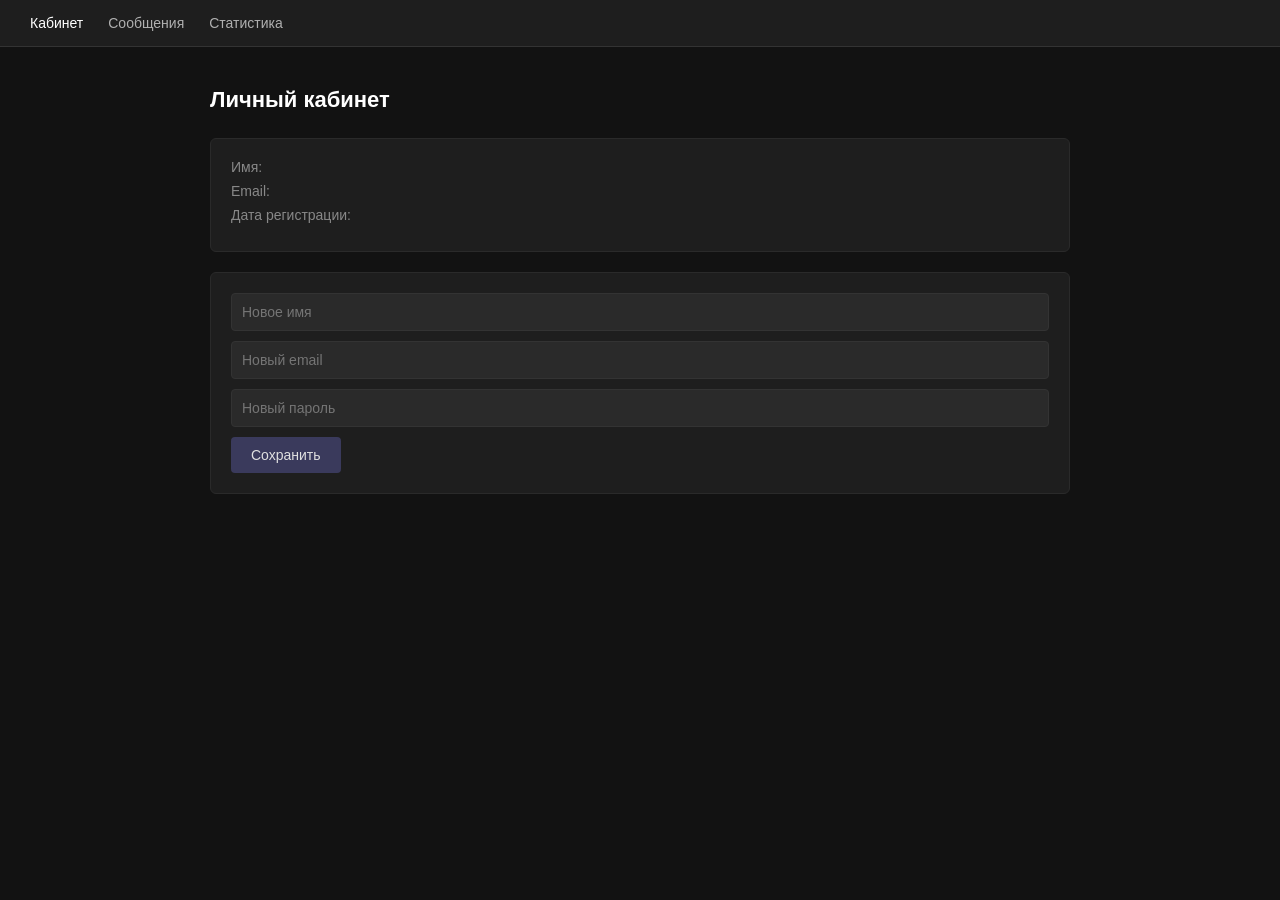
<file: index.html>
<!DOCTYPE html>
<html lang="ru">
<head>
    <meta charset="UTF-8">
    <meta name="viewport" content="width=device-width, initial-scale=1.0">
    <title>Личный кабинет</title>
    <link rel="stylesheet" href="style.css">
</head>
<body>
    <nav>
        <a href="index.html" class="active">Кабинет</a>
        <a href="messages.html">Сообщения</a>
        <a href="stats.html">Статистика</a>
    </nav>
    <div class="container">
        <h1>Личный кабинет</h1>
        <div class="card profile-info">
            <p><span>Имя:</span> <span id="userName"></span></p>
            <p><span>Email:</span> <span id="userEmail"></span></p>
            <p><span>Дата регистрации:</span> <span id="userDate"></span></p>
        </div>
        <div class="card">
            <form action="" method="POST" id="profileForm">
                <input type="text" name="username" placeholder="Новое имя">
                <input type="email" name="email" placeholder="Новый email">
                <input type="password" name="password" placeholder="Новый пароль">
                <button type="submit">Сохранить</button>
            </form>
        </div>
    </div>
    <script></script>
</body>
</html>
</file>
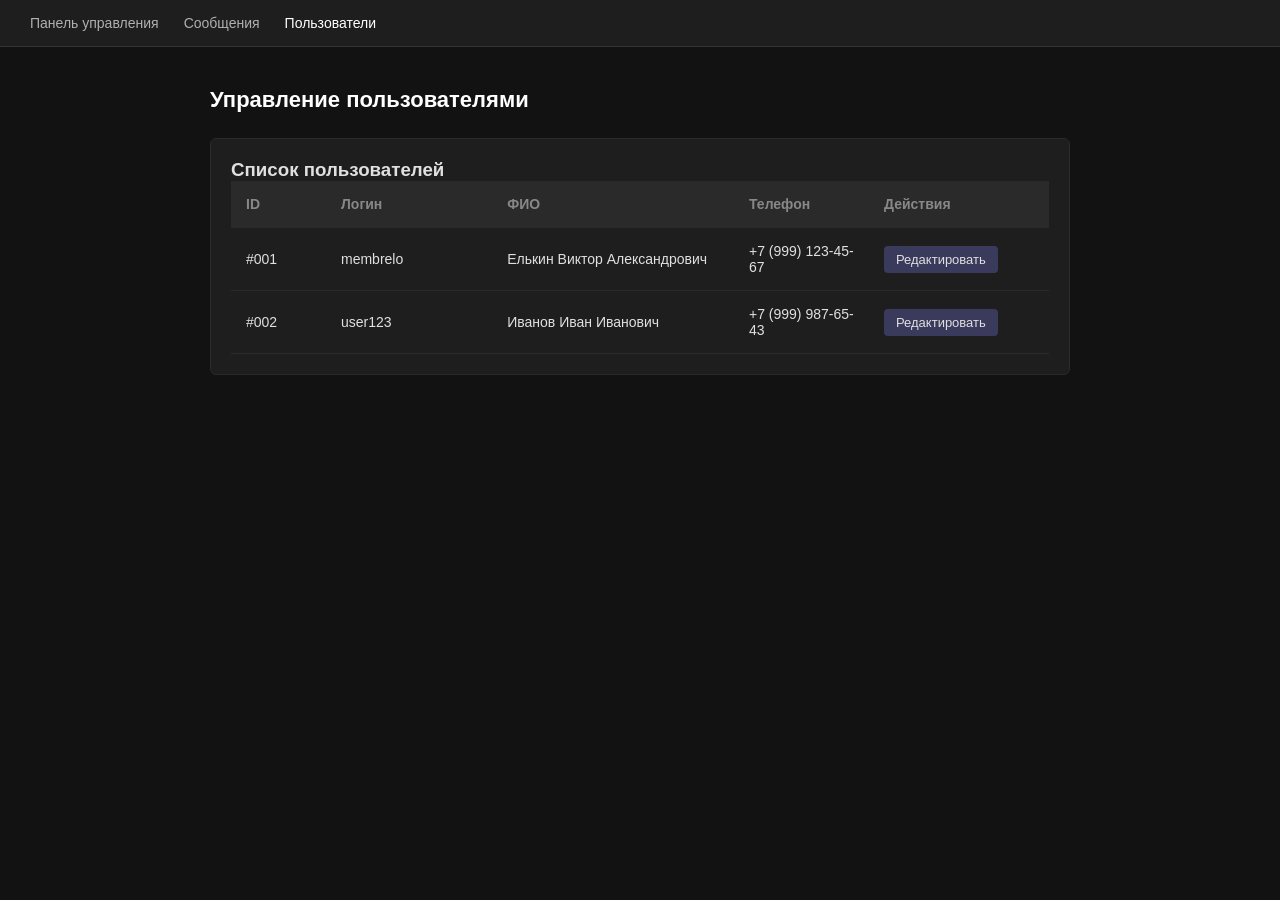
<file: admin-users.html>
<!DOCTYPE html>
<html lang="ru">
<head>
    <meta charset="UTF-8">
    <meta name="viewport" content="width=device-width, initial-scale=1.0">
    <title>Пользователи - Админ</title>
    <link rel="stylesheet" href="style.css">
</head>
<body>
    <nav>
        <a href="admin.html">Панель управления</a>
        <a href="admin-messages.html">Сообщения</a>
        <a href="admin-users.html" class="active">Пользователи</a>
    </nav>
    <div class="container">
        <h1>Управление пользователями</h1>
        
        <div class="card">
            <h3>Список пользователей</h3>
            <div class="users-table">
                <div class="user-row header">
                    <div class="user-cell">ID</div>
                    <div class="user-cell">Логин</div>
                    <div class="user-cell">ФИО</div>
                    <div class="user-cell">Телефон</div>
                    <div class="user-cell">Действия</div>
                </div>
                <div class="user-row">
                    <div class="user-cell">#001</div>
                    <div class="user-cell">membrelo</div>
                    <div class="user-cell">Елькин Виктор Александрович</div>
                    <div class="user-cell">+7 (999) 123-45-67</div>
                    <div class="user-cell">
                        <button class="btn-edit" onclick="location.href='profile.html'">Редактировать</button>
                    </div>
                </div>
                <div class="user-row">
                    <div class="user-cell">#002</div>
                    <div class="user-cell">user123</div>
                    <div class="user-cell">Иванов Иван Иванович</div>
                    <div class="user-cell">+7 (999) 987-65-43</div>
                    <div class="user-cell">
                        <button class="btn-edit" onclick="location.href='profile.html'">Редактировать</button>
                    </div>
                </div>
            </div>
        </div>

        <div class="card" id="editUserCard" style="display: none;">
            <h3>Редактирование пользователя</h3>
            <form action="" method="POST" id="editUserForm">
                <input type="hidden" name="user_id" id="editUserId">
                <input type="text" name="login" id="editLogin" placeholder="Логин">
                <input type="text" name="name" id="editName" placeholder="Имя">
                <input type="text" name="surname" id="editSurname" placeholder="Фамилия">
                <input type="text" name="patronymic" id="editPatronymic" placeholder="Отчество">
                <input type="tel" name="phone" id="editPhone" placeholder="Телефон">
                <input type="password" name="password" id="editPassword" placeholder="Новый пароль">
                <select name="role" id="editRole">
                    <option value="user">Пользователь</option>
                    <option value="admin">Администратор</option>
                </select>
                <button type="submit">Сохранить изменения</button>
            </form>
        </div>
    </div>
    <script></script>
</body>
</html>
</file>
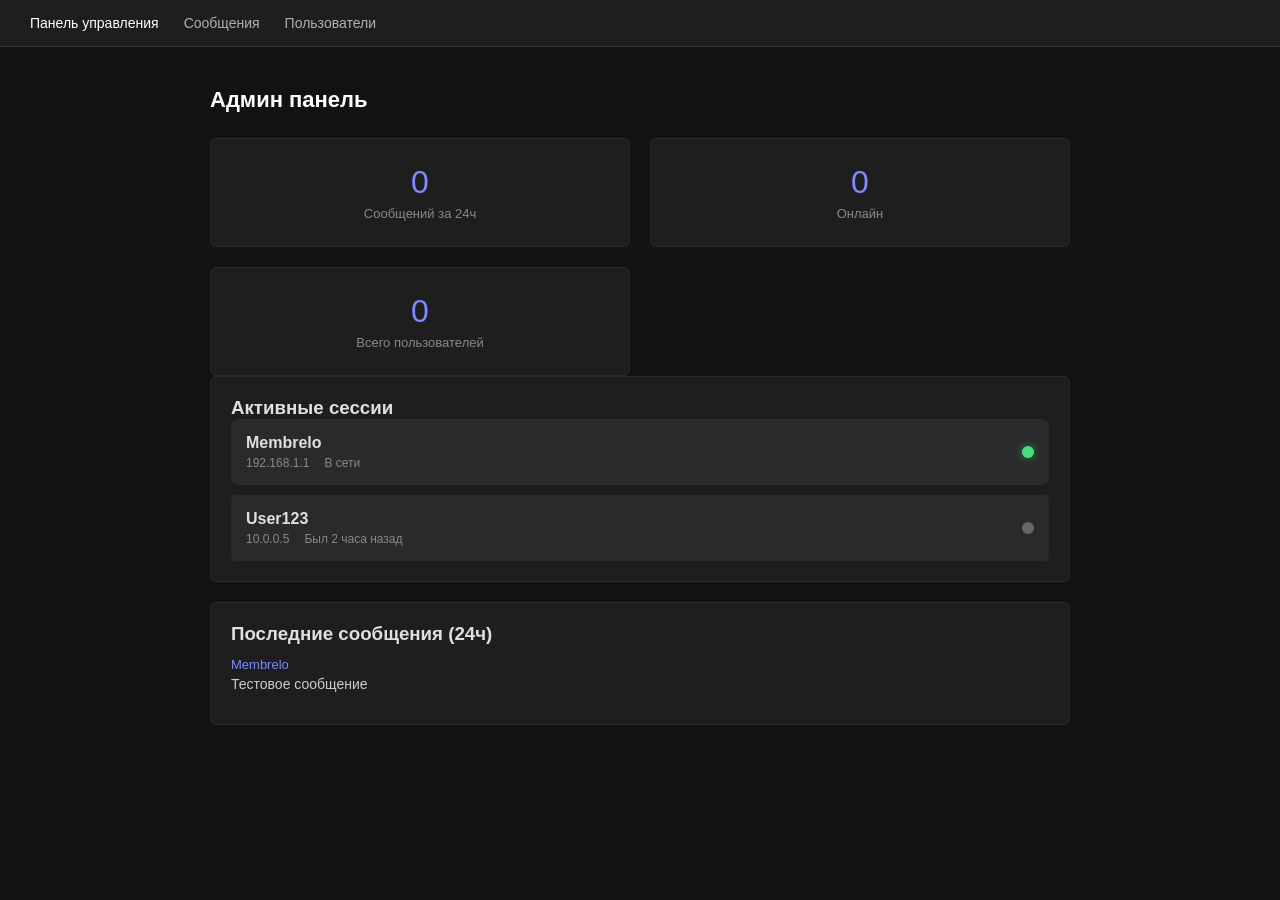
<file: admin.html>
<!DOCTYPE html>
<html lang="ru">
<head>
    <meta charset="UTF-8">
    <meta name="viewport" content="width=device-width, initial-scale=1.0">
    <title>Админ панель</title>
    <link rel="stylesheet" href="style.css">
</head>
<body>
    <nav>
        <a href="admin.html" class="active">Панель управления</a>
        <a href="admin-messages.html">Сообщения</a>
        <a href="admin-users.html">Пользователи</a>
        
    </nav>
    <div class="container">
        <h1>Админ панель</h1>
        
        <div class="stats-grid">
            <div class="stat-card">
                <div class="number" id="messagesCount">0</div>
                <div class="label">Сообщений за 24ч</div>
            </div>
            <div class="stat-card">
                <div class="number" id="onlineUsers">0</div>
                <div class="label">Онлайн</div>
            </div>
            <div class="stat-card">
                <div class="number" id="totalUsers">0</div>
                <div class="label">Всего пользователей</div>
            </div>
        </div>

        <div class="card">
            <h3>Активные сессии</h3>
            <div class="sessions-list" id="sessionsList">
                <div class="session-item online">
                    <div class="session-info">
                        <div class="session-name">Membrelo</div>
                        <div class="session-details">
                            <span class="session-ip">192.168.1.1</span>
                            <span class="session-time">В сети</span>
                        </div>
                    </div>
                    <div class="session-status status-online"></div>
                </div>
                <div class="session-item offline">
                    <div class="session-info">
                        <div class="session-name">User123</div>
                        <div class="session-details">
                            <span class="session-ip">10.0.0.5</span>
                            <span class="session-time">Был 2 часа назад</span>
                        </div>
                    </div>
                    <div class="session-status status-offline"></div>
                </div>
            </div>
        </div>

        <div class="card">
            <h3>Последние сообщения (24ч)</h3>
            <ul class="msg-list" id="adminMessageList">
                <li>
                    <div class="msg-sender">Membrelo</div>
                    <div class="msg-text">Тестовое сообщение</div>
                </li>
            </ul>
        </div>
    </div>
    <script></script>
</body>
</html>
</file>
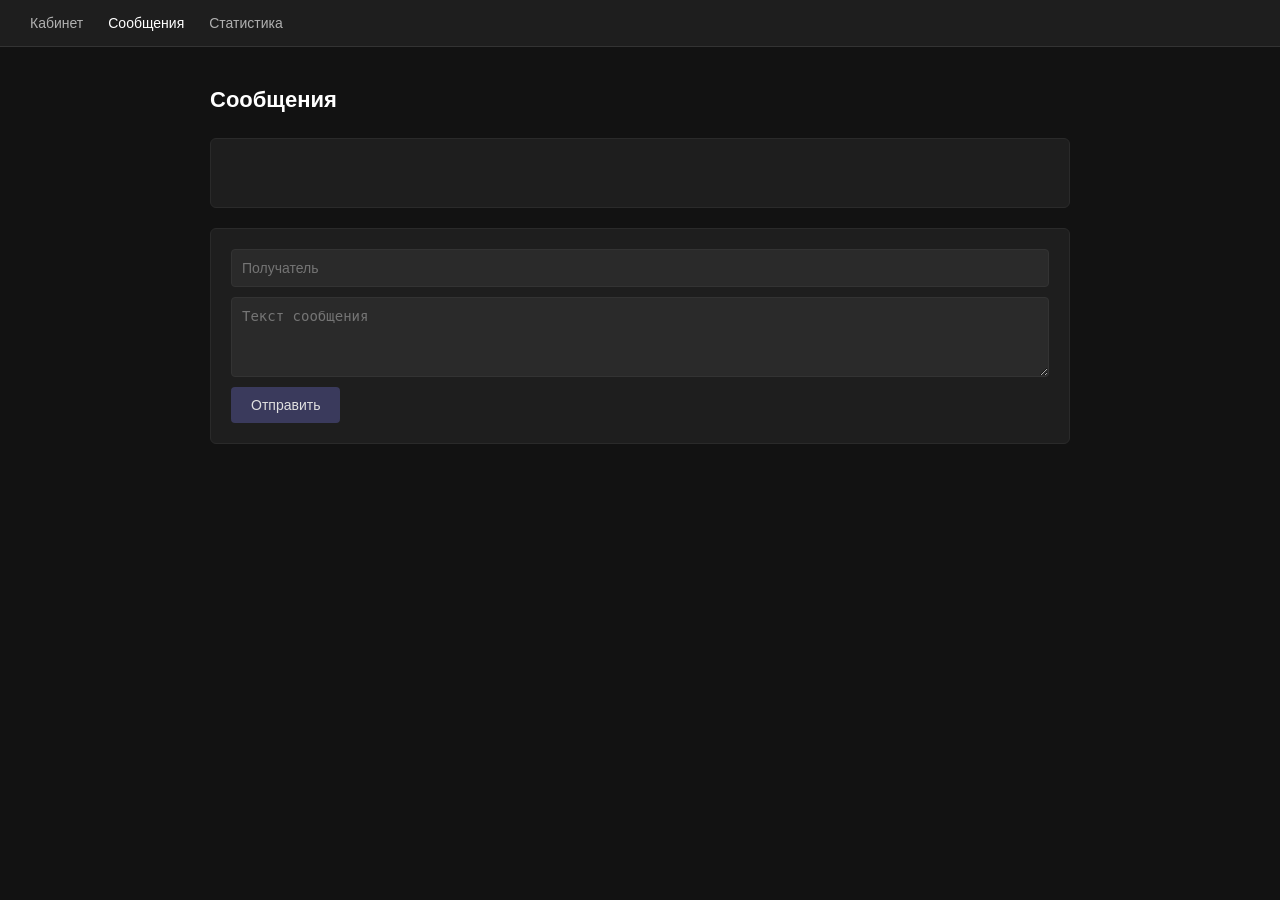
<file: messages.html>
<!DOCTYPE html>
<html lang="ru">
<head>
    <meta charset="UTF-8">
    <meta name="viewport" content="width=device-width, initial-scale=1.0">
    <title>Сообщения</title>
    <link rel="stylesheet" href="style.css">
</head>
<body>
    <nav>
        <a href="index.html">Кабинет</a>
        <a href="messages.html" class="active">Сообщения</a>
        <a href="stats.html">Статистика</a>
    </nav>
    <div class="container">
        <h1>Сообщения</h1>
        <div class="card">
            <ul class="msg-list" id="messageList">
                <li>
                    <div class="msg-sender"></div>
                    <div class="msg-text"></div>
                </li>
            </ul>
        </div>
        <div class="card">
            <form action="" method="POST" id="messageForm">
                <input type="text" name="recipient" placeholder="Получатель">
                <textarea name="message" placeholder="Текст сообщения"></textarea>
                <button type="submit">Отправить</button>
            </form>
        </div>
    </div>
    <script></script>
</body>
</html>
</file>
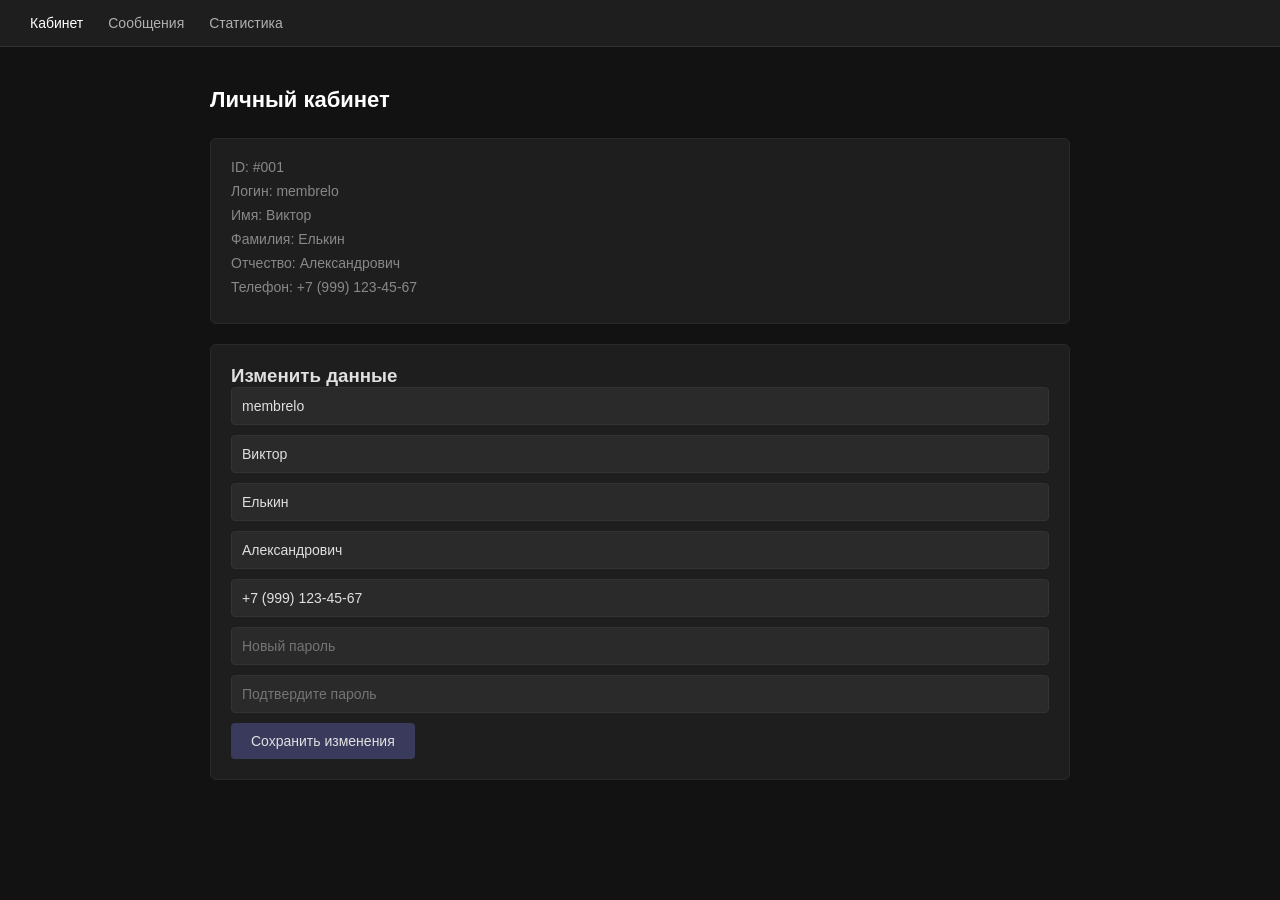
<file: profile.html>
<!DOCTYPE html>
<html lang="ru">
<head>
    <meta charset="UTF-8">
    <meta name="viewport" content="width=device-width, initial-scale=1.0">
    <title>Личный кабинет</title>
    <link rel="stylesheet" href="style.css">
</head>
<body>
    <nav>
        <a href="profile.html" class="active">Кабинет</a>
        <a href="messages.html">Сообщения</a>
        <a href="stats.html">Статистика</a>
    </nav>
    <div class="container">
        <h1>Личный кабинет</h1>
        
        <div class="card profile-info">
            <p><span>ID:</span> <span id="userId">#001</span></p>
            <p><span>Логин:</span> <span id="userLogin">membrelo</span></p>
            <p><span>Имя:</span> <span id="userName">Виктор</span></p>
            <p><span>Фамилия:</span> <span id="userSurname">Елькин</span></p>
            <p><span>Отчество:</span> <span id="userPatronymic">Александрович</span></p>
            <p><span>Телефон:</span> <span id="userPhone">+7 (999) 123-45-67</span></p>
        </div>
        
        <div class="card">
            <h3>Изменить данные</h3>
            <form action="" method="POST" id="profileForm">
                <input type="text" name="login" placeholder="Логин" value="membrelo">
                <input type="text" name="name" placeholder="Имя" value="Виктор">
                <input type="text" name="surname" placeholder="Фамилия" value="Елькин">
                <input type="text" name="patronymic" placeholder="Отчество" value="Александрович">
                <input type="tel" name="phone" placeholder="Телефон" value="+7 (999) 123-45-67">
                <input type="password" name="password" placeholder="Новый пароль">
                <input type="password" name="confirm_password" placeholder="Подтвердите пароль">
                <button type="submit">Сохранить изменения</button>
            </form>
        </div>
    </div>
    <script></script>
</body>
</html>
</file>
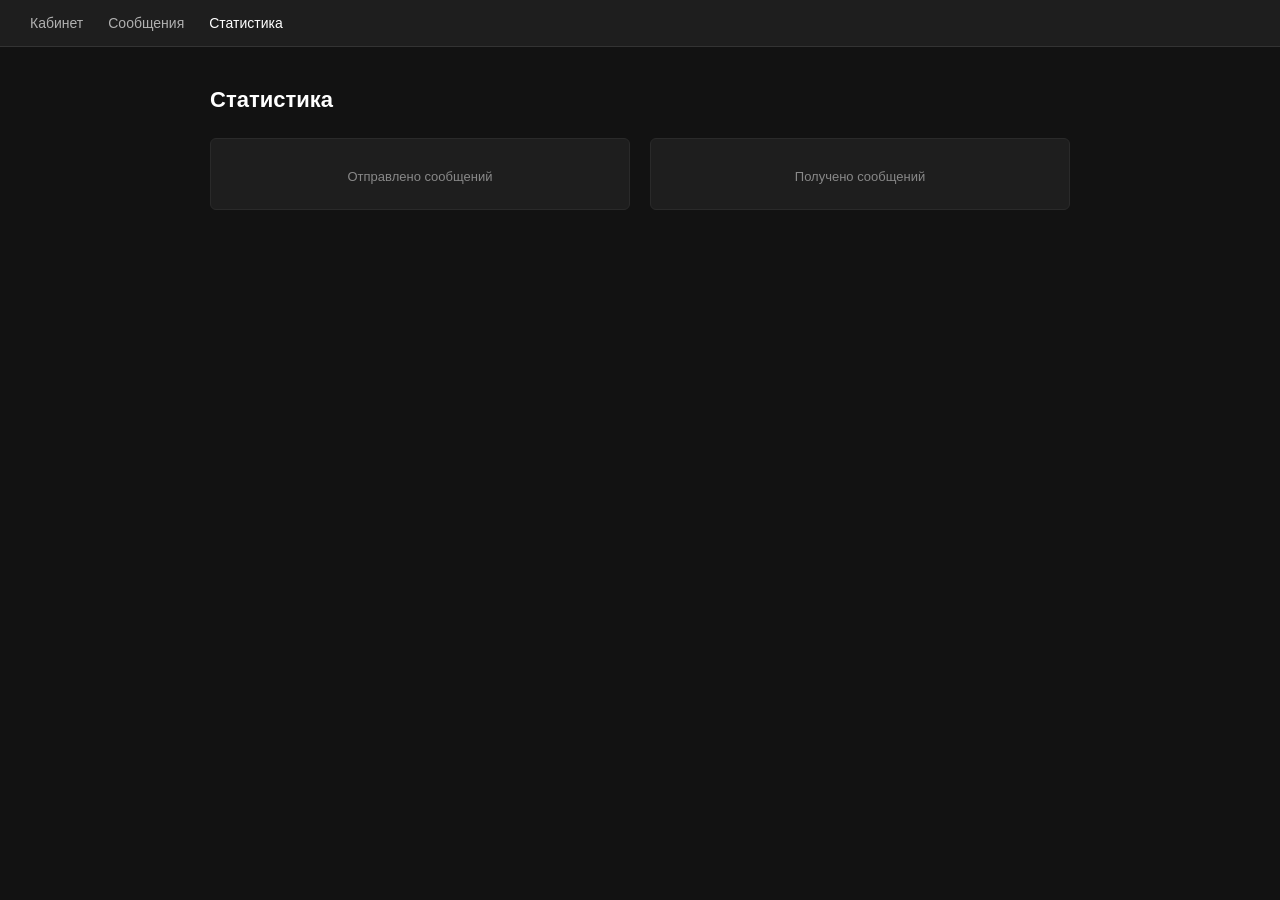
<file: stats.html>
<!DOCTYPE html>
<html lang="ru">
<head>
    <meta charset="UTF-8">
    <meta name="viewport" content="width=device-width, initial-scale=1.0">
    <title>Статистика</title>
    <link rel="stylesheet" href="style.css">
</head>
<body>
    <nav>
        <a href="index.html">Кабинет</a>
        <a href="messages.html">Сообщения</a>
        <a href="stats.html" class="active">Статистика</a>
    </nav>
    <div class="container">
        <h1>Статистика</h1>
        <div class="stats-grid">
            <div class="stat-card">
                <div class="number" id="sentCount"></div>
                <div class="label">Отправлено сообщений</div>
            </div>
            <div class="stat-card">
                <div class="number" id="receivedCount"></div>
                <div class="label">Получено сообщений</div>
            </div>
        </div>
    </div>
    <script></script>
</body>
</html>
</file>
<file: style.css>
* {
    margin: 0;
    padding: 0;
    box-sizing: border-box;
}

body {
    font-family: Arial, sans-serif;
    background-color: #121212;
    color: #e0e0e0;
    min-height: 100vh;
}

nav {
    background-color: #1e1e1e;
    padding: 15px 30px;
    display: flex;
    gap: 25px;
    border-bottom: 1px solid #333;
}

nav a {
    color: #b0b0b0;
    text-decoration: none;
    font-size: 14px;
}

nav a:hover,
nav a.active {
    color: #ffffff;
}

.container {
    max-width: 900px;
    margin: 40px auto;
    padding: 0 20px;
}

h1 {
    font-size: 22px;
    margin-bottom: 25px;
    color: #ffffff;
}

.card {
    background-color: #1e1e1e;
    border: 1px solid #2a2a2a;
    border-radius: 6px;
    padding: 20px;
    margin-bottom: 20px;
}

.profile-info p {
    margin-bottom: 8px;
    font-size: 14px;
}

.profile-info span {
    color: #888;
}

.msg-list {
    list-style: none;
}

.msg-list li {
    padding: 12px 0;
    border-bottom: 1px solid #2a2a2a;
    font-size: 14px;
}

.msg-list li:last-child {
    border-bottom: none;
}

.msg-sender {
    color: #7c8aff;
    font-size: 13px;
}

.msg-text {
    margin-top: 4px;
    color: #ccc;
}

form {
    display: flex;
    flex-direction: column;
    gap: 10px;
}

input,
textarea {
    background-color: #2a2a2a;
    border: 1px solid #333;
    border-radius: 4px;
    padding: 10px;
    color: #e0e0e0;
    font-size: 14px;
    outline: none;
}

textarea {
    resize: vertical;
    min-height: 80px;
}

button {
    background-color: #3a3a5c;
    color: #e0e0e0;
    border: none;
    border-radius: 4px;
    padding: 10px 20px;
    font-size: 14px;
    cursor: pointer;
    align-self: flex-start;
}

button:hover {
    background-color: #4a4a7a;
}

.stats-grid {
    display: grid;
    grid-template-columns: 1fr 1fr;
    gap: 20px;
}

.stat-card {
    background-color: #1e1e1e;
    border: 1px solid #2a2a2a;
    border-radius: 6px;
    padding: 25px;
    text-align: center;
}

.stat-card .number {
    font-size: 32px;
    color: #7c8aff;
}

.stat-card .label {
    font-size: 13px;
    color: #888;
    margin-top: 5px;
}

.sessions-list {
    display: flex;
    flex-direction: column;
    gap: 10px;
}

.session-item {
    display: flex;
    align-items: center;
    justify-content: space-between;
    padding: 15px;
    background-color: #2a2a2a;
    border-radius: 6px;
}

.session-info {
    flex: 1;
}

.session-name {
    font-weight: 600;
    margin-bottom: 4px;
}

.session-details {
    display: flex;
    gap: 15px;
    font-size: 12px;
    color: #888;
}

.session-status {
    width: 12px;
    height: 12px;
    border-radius: 50%;
}

.status-online {
    background-color: #4ade80;
    box-shadow: 0 0 8px rgba(74, 222, 128, 0.5);
}

.status-offline {
    background-color: #666;
}

.users-table {
    display: flex;
    flex-direction: column;
}

.user-row {
    display: grid;
    grid-template-columns: 80px 1fr 1.5fr 120px 150px;
    gap: 15px;
    padding: 15px;
    border-bottom: 1px solid #2a2a2a;
    align-items: center;
}

.user-row.header {
    background-color: #2a2a2a;
    font-weight: 600;
    color: #888;
    font-size: 13px;
}

.user-row:not(.header):hover {
    background-color: #252525;
}

.user-cell {
    font-size: 14px;
}

.status-badge {
    padding: 4px 12px;
    border-radius: 12px;
    font-size: 12px;
    font-weight: 600;
}

.status-badge.active {
    background-color: rgba(74, 222, 128, 0.2);
    color: #4ade80;
}

.status-badge.inactive {
    background-color: rgba(102, 102, 102, 0.2);
    color: #888;
}

.btn-edit {
    background-color: #3a3a5c;
    color: #e0e0e0;
    border: none;
    border-radius: 4px;
    padding: 6px 12px;
    font-size: 13px;
    cursor: pointer;
}

.btn-edit:hover {
    background-color: #4a4a7a;
}

select {
    background-color: #2a2a2a;
    border: 1px solid #333;
    border-radius: 4px;
    padding: 10px;
    color: #e0e0e0;
    font-size: 14px;
    outline: none;
}
</file>
